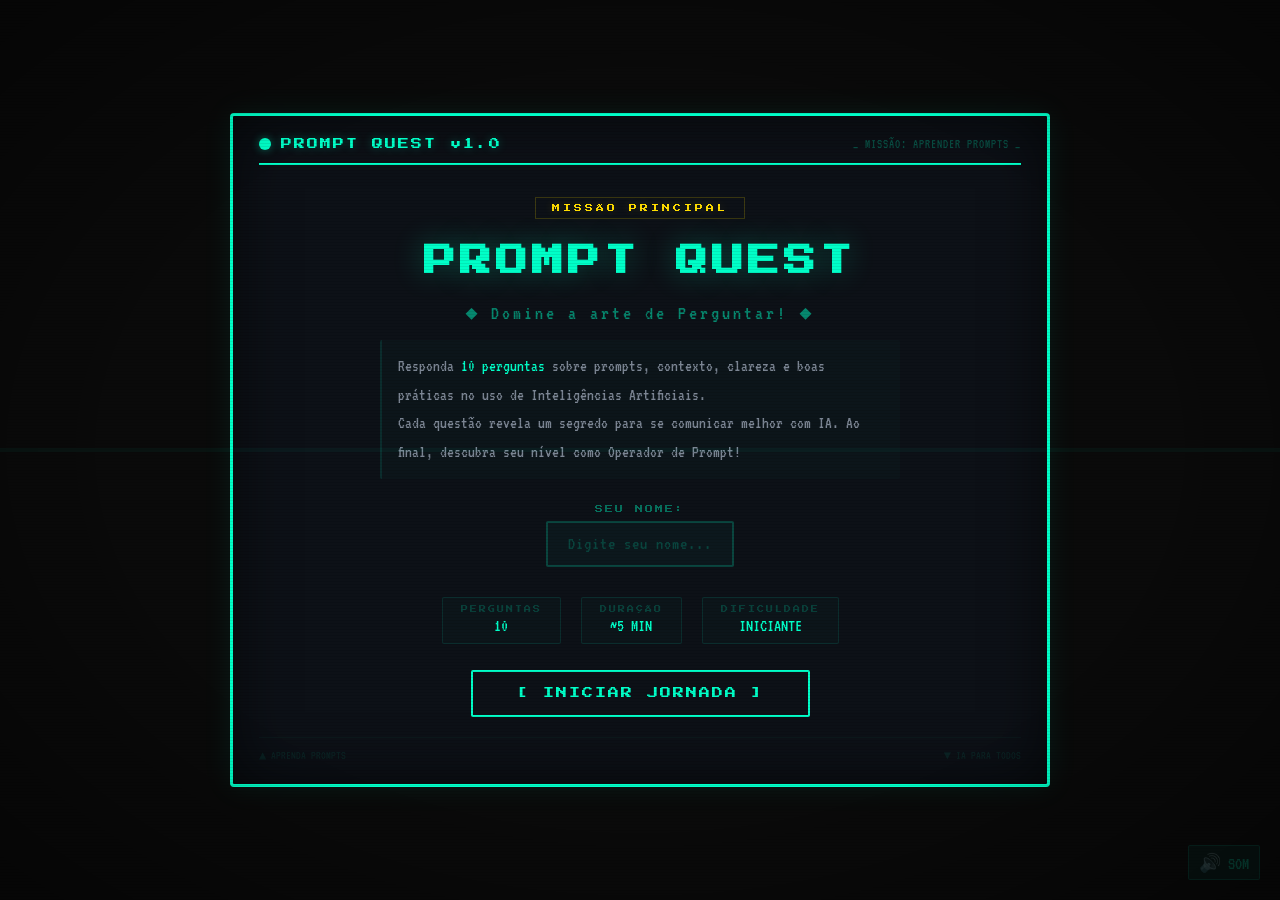
<file: index.html>
<!DOCTYPE html>
<html lang="pt-BR">
<head>
  <meta charset="UTF-8">
  <meta name="viewport" content="width=device-width, initial-scale=1.0">
  <title>Prompt Quest — Domine a arte de perguntar</title>
  <link rel="stylesheet" href="style.css">
</head>
<body class="crt">

<div class="scanline"></div>

<button class="sound-toggle" id="sound-btn">🔊 SOM</button>

<div id="app">

  <!-- ========== SCREEN 1: LANDING / MISSION BRIEFING ========== -->
  <section class="screen active" id="screen-landing">
    <div class="terminal-header">
      <span class="terminal-dot"></span>
      <span class="terminal-title">PROMPT QUEST v1.0</span>
      <span class="terminal-sub">_ MISSÃO: APRENDER PROMPTS _</span>
    </div>

    <div class="landing-content">
      <div class="mission-badge">MISSÃO PRINCIPAL</div>

      <h1 class="landing-title glitch" data-text="PROMPT QUEST">PROMPT QUEST</h1>

      <p class="landing-subtitle">◆ Domine a arte de Perguntar! ◆</p>

      <div class="landing-description">
        <p>Responda <strong>10 perguntas</strong> sobre prompts, contexto, clareza e boas práticas no uso de Inteligências Artificiais.</p>
        <p>Cada questão revela um segredo para se comunicar melhor com IA. Ao final, descubra seu nível como Operador de Prompt!</p>
      </div>

      <div class="name-input-wrap">
        <label class="name-label" for="player-name">SEU NOME:</label>
        <input type="text" id="player-name" class="name-input" placeholder="Digite seu nome..." maxlength="30">
      </div>

      <div class="mission-params">
        <div class="param">
          <span class="param-label">PERGUNTAS</span>
          <span class="param-value">10</span>
        </div>
        <div class="param">
          <span class="param-label">DURAÇÃO</span>
          <span class="param-value">~5 MIN</span>
        </div>
        <div class="param">
          <span class="param-label">DIFICULDADE</span>
          <span class="param-value">INICIANTE</span>
        </div>
      </div>

      <button class="btn-primary" id="btn-start">[ INICIAR JORNADA ]</button>
    </div>

    <div class="footer">
      <span>▲ APRENDA PROMPTS</span>
      <span>▼ IA PARA TODOS</span>
    </div>
  </section>

  <!-- ========== SCREEN 2: GAME ========== -->
  <section class="screen" id="screen-game">
    <div class="terminal-header">
      <span class="terminal-dot"></span>
      <span class="terminal-title">PROMPT QUEST v1.0</span>
      <span class="terminal-sub">_ MISSÃO EM CURSO _</span>
    </div>

    <div class="game-content">
      <div class="progress-wrap">
        <div class="progress-bar">
          <div class="progress-fill" id="progress-fill" style="width:0%"></div>
        </div>
        <span class="progress-text" id="progress-text">0/10</span>
      </div>

      <div class="score-display">
        PONTOS: <span class="num" id="score-display">0</span>
      </div>

      <div class="question-area" id="question-area">
        <div class="question-number" id="question-number">PERGUNTA #1</div>
        <div class="question-text" id="question-text"></div>
        <div class="options" id="options"></div>
        <div class="feedback" id="feedback"></div>
        <div class="next-btn-wrap" id="next-btn-wrap"></div>
      </div>
    </div>

    <div class="footer">
      <span>▲ 10 PERGUNTAS</span>
      <span>▼ APRENDA PROMPTS</span>
    </div>
  </section>

  <!-- ========== SCREEN 3: RESULT ========== -->
  <section class="screen" id="screen-result">
    <div class="terminal-header">
      <span class="terminal-dot"></span>
      <span class="terminal-title">PROMPT QUEST v1.0</span>
      <span class="terminal-sub">_ MISSÃO CONCLUÍDA _</span>
    </div>

    <div class="result-content">
      <div class="result-player" id="result-player"></div>
      <div class="result-title" id="result-title">PARABÉNS!</div>
      <div class="result-score" id="result-score">0/10</div>
      <div class="result-msg" id="result-msg"></div>
      <div class="result-detail" id="result-detail">◆ 10 perguntas sobre prompts ◆</div>

      <div class="result-stats">
        <div class="stat">
          <span class="stat-label">ACERTOS</span>
          <span class="stat-value" id="stat-correct">0</span>
        </div>
        <div class="stat">
          <span class="stat-label">ERROS</span>
          <span class="stat-value" id="stat-wrong">0</span>
        </div>
        <div class="stat">
          <span class="stat-label">APROVEITAMENTO</span>
          <span class="stat-value" id="stat-pct">0%</span>
        </div>
      </div>

      <button class="btn-primary" id="btn-restart">[ JOGAR NOVAMENTE ]</button>
      <button class="btn-secondary" id="btn-back">[ VOLTAR AO INÍCIO ]</button>
    </div>

    <div class="footer">
      <span>▲ MISSÃO CONCLUÍDA</span>
      <span>▼ OBRIGADO POR JOGAR</span>
    </div>
  </section>

</div>

<!-- ========== SCREEN SECRET: HISTORY (Ctrl+Shift+H) ========== -->
<section class="screen" id="screen-history">
  <div class="terminal-header">
    <span class="terminal-dot"></span>
    <span class="terminal-title">PROMPT QUEST v1.0</span>
    <span class="terminal-sub">_ PAINEL SECRETO _</span>
  </div>

  <div class="history-content">
    <div class="history-header">
      <div class="history-secret-badge">ACESSO RESTRITO</div>
      <h2 class="history-main-title">HISTÓRICO DE RESULTADOS</h2>
      <p class="history-subtitle">Todos os jogos registrados neste dispositivo</p>
      <div class="sync-status-wrap">
        <span class="sync-label">STATUS:</span>
        <span class="sync-status" id="history-sync-status">LOCAL APENAS</span>
      </div>
    </div>

    <div class="history-stats-bar">
      <div class="history-stat">
        <span class="history-stat-label">TOTAL DE JOGOS</span>
        <span class="history-stat-value" id="history-total-games">0</span>
      </div>
      <div class="history-stat">
        <span class="history-stat-label">MELHOR PONTUAÇÃO</span>
        <span class="history-stat-value" id="history-best-score">0/10</span>
      </div>
      <div class="history-stat">
        <span class="history-stat-label">MÉDIA GERAL</span>
        <span class="history-stat-value" id="history-avg-score">0%</span>
      </div>
    </div>

    <div class="history-table-wrap">
      <table class="history-table">
        <thead>
          <tr>
            <th>#</th>
            <th>JOGADOR</th>
            <th>ACERTOS</th>
            <th>DATA</th>
          </tr>
        </thead>
        <tbody id="history-table-body">
        </tbody>
      </table>
    </div>

    <div class="cloud-config-section">
      <div class="cloud-config-title">CONFIGURAÇÃO DA NUVEM</div>
      <div class="cloud-config-fields">
        <div class="cloud-field">
          <label class="cloud-label">API KEY:</label>
          <input type="password" id="cloud-api-key" class="cloud-input" placeholder="Cole sua API key aqui...">
        </div>
        <div class="cloud-field">
          <label class="cloud-label">BIN ID:</label>
          <input type="text" id="cloud-bin-id" class="cloud-input" placeholder="Cole o ID do bin aqui...">
        </div>
      </div>
      <div class="cloud-config-actions">
        <button class="btn-save-config" id="btn-save-config">[ SALVAR CONFIGURAÇÃO ]</button>
        <button class="btn-test-sync" id="btn-test-sync">[ TESTAR SINCRONIZAÇÃO ]</button>
      </div>
      <div class="cloud-config-help">
        <p>Para sincronizar entre máquinas:</p>
        <ol>
          <li>Crie uma conta gratuita em <strong>jsonbin.io</strong></li>
          <li>Crie um novo "bin" e copie o ID</li>
          <li>Copie sua API key nas configurações da conta</li>
          <li>Cole os dados acima e salve</li>
        </ol>
      </div>
    </div>

    <div class="history-actions">
      <button class="btn-danger" id="btn-clear-history">[ APAGAR HISTÓRICO ]</button>
      <button class="btn-secondary" id="btn-close-history">[ FECHAR ] </button>
    </div>
  </div>
</section>

<script src="script.js"></script>
</body>
</html>
</file>
<file: style.css>
/* ============================================================
   PROMPT QUEST — STYLE
   Futuristic terminal / mission-interface aesthetic
   ============================================================ */

@import url('https://fonts.googleapis.com/css2?family=Press+Start+2P&family=VT323&display=swap');

/* ---------- RESET ---------- */
*, *::before, *::after {
  margin: 0;
  padding: 0;
  box-sizing: border-box;
}

/* ---------- BASE ---------- */
html, body {
  height: 100%;
  overflow: hidden;
}

body {
  background: #0a0a0a;
  display: flex;
  align-items: center;
  justify-content: center;
  font-family: 'VT323', monospace;
  color: #c0c8d4;
}

/* ---------- CRT OVERLAY ---------- */
.crt::before {
  content: '';
  position: fixed;
  inset: 0;
  background: repeating-linear-gradient(
    0deg,
    rgba(0,0,0,0.08) 0px,
    rgba(0,0,0,0.08) 1px,
    transparent 1px,
    transparent 3px
  );
  pointer-events: none;
  z-index: 999;
}

.crt::after {
  content: '';
  position: fixed;
  inset: 0;
  background: radial-gradient(ellipse at center, transparent 60%, rgba(0,0,0,0.4) 100%);
  pointer-events: none;
  z-index: 999;
}

/* ---------- SCANLINE ---------- */
@keyframes scan {
  0% { top: -100%; }
  100% { top: 100%; }
}

.scanline {
  position: fixed;
  left: 0;
  width: 100%;
  height: 4px;
  background: rgba(0, 255, 200, 0.04);
  z-index: 1000;
  pointer-events: none;
  animation: scan 4s linear infinite;
}

/* ---------- APP CONTAINER ---------- */
#app {
  position: relative;
  z-index: 1;
  width: 820px;
  max-width: 96vw;
  max-height: 96vh;
  background: #0d1117;
  border: 3px solid #00ffc8;
  border-radius: 4px;
  padding: 22px 26px;
  box-shadow:
    0 0 30px rgba(0,255,200,0.08),
    inset 0 0 60px rgba(0,0,0,0.6);
  display: flex;
  flex-direction: column;
}

/* ---------- TERMINAL HEADER ---------- */
.terminal-header {
  display: flex;
  align-items: center;
  gap: 10px;
  padding-bottom: 12px;
  border-bottom: 2px solid #00ffc8;
  margin-bottom: 12px;
  flex-shrink: 0;
}

.terminal-dot {
  width: 12px; height: 12px;
  border-radius: 50%;
  background: #00ffc8;
  box-shadow: 0 0 8px rgba(0,255,200,0.4);
  animation: blink 1s step-end infinite;
  flex-shrink: 0;
}

@keyframes blink {
  50% { opacity: 0.3; }
}

.terminal-title {
  font-family: 'Press Start 2P', monospace;
  font-size: 11px;
  color: #00ffc8;
  letter-spacing: 2px;
  text-shadow: 0 0 10px rgba(0,255,200,0.3);
}

.terminal-sub {
  font-size: 13px;
  color: rgba(0,255,200,0.25);
  margin-left: auto;
  letter-spacing: 1px;
}

/* ---------- SCREEN SYSTEM ---------- */
.screen {
  display: none;
  flex-direction: column;
  flex: 1;
  min-height: 400px;
  animation: screenIn 0.5s ease;
}

.screen.active {
  display: flex;
}

@keyframes screenIn {
  from { opacity: 0; transform: translateY(12px); }
  to   { opacity: 1; transform: translateY(0); }
}

/* ---------- LANDING / MISSION BRIEFING ---------- */
.landing-content {
  flex: 1;
  display: flex;
  flex-direction: column;
  align-items: center;
  justify-content: center;
  gap: 16px;
  padding: 20px 10px;
  text-align: center;
}

.mission-badge {
  font-family: 'Press Start 2P', monospace;
  font-size: 8px;
  letter-spacing: 3px;
  color: #ffdd00;
  border: 1px solid rgba(255,221,0,0.2);
  padding: 6px 16px;
  text-shadow: 0 0 10px rgba(255,221,0,0.2);
  margin-bottom: 4px;
}

.landing-title {
  font-family: 'Press Start 2P', monospace;
  font-size: 32px;
  color: #00ffc8;
  text-shadow: 0 0 30px rgba(0,255,200,0.3);
  line-height: 1.4;
  letter-spacing: 4px;
}

/* Glitch effect */
.glitch {
  position: relative;
}
.glitch::before,
.glitch::after {
  content: attr(data-text);
  position: absolute;
  top: 0; left: 0;
  width: 100%; height: 100%;
  opacity: 0;
}
.glitch::before {
  color: #ff0080;
  animation: glitch1 3s infinite;
  clip-path: inset(20% 0 60% 0);
}
.glitch::after {
  color: #00ffff;
  animation: glitch2 3s infinite;
  clip-path: inset(60% 0 10% 0);
}
@keyframes glitch1 {
  0%, 90%, 100% { opacity: 0; transform: none; }
  92% { opacity: 0.6; transform: translate(-2px, 1px); }
  94% { opacity: 0; transform: none; }
  96% { opacity: 0.3; transform: translate(1px, -1px); }
}
@keyframes glitch2 {
  0%, 85%, 100% { opacity: 0; transform: none; }
  87% { opacity: 0.5; transform: translate(2px, -1px); }
  89% { opacity: 0; transform: none; }
  91% { opacity: 0.3; transform: translate(-1px, 1px); }
}

.landing-subtitle {
  font-size: 20px;
  color: rgba(0,255,200,0.5);
  letter-spacing: 3px;
}

.landing-description {
  max-width: 520px;
  font-size: 17px;
  color: rgba(200,210,230,0.6);
  line-height: 1.7;
  padding: 12px 16px;
  background: rgba(0,255,200,0.02);
  border-left: 2px solid rgba(0,255,200,0.1);
  border-radius: 2px;
  text-align: left;
}

.landing-description strong {
  color: #00ffc8;
  font-weight: normal;
}

/* Mission params */
.mission-params {
  display: flex;
  gap: 20px;
  flex-wrap: wrap;
  justify-content: center;
  margin: 4px 0;
}

.param {
  display: flex;
  flex-direction: column;
  align-items: center;
  gap: 4px;
  padding: 8px 18px;
  border: 1px solid rgba(0,255,200,0.1);
  border-radius: 2px;
  background: rgba(0,255,200,0.02);
}

.param-label {
  font-family: 'Press Start 2P', monospace;
  font-size: 7px;
  color: rgba(0,255,200,0.2);
  letter-spacing: 2px;
}

.param-value {
  font-size: 18px;
  color: #00ffc8;
}

/* ---------- BUTTONS ---------- */
.btn-primary {
  font-family: 'Press Start 2P', monospace;
  font-size: 11px;
  padding: 16px 44px;
  background: transparent;
  border: 2px solid #00ffc8;
  color: #00ffc8;
  cursor: pointer;
  border-radius: 2px;
  transition: all 0.2s;
  letter-spacing: 2px;
  margin-top: 6px;
}

.btn-primary:hover {
  background: rgba(0,255,200,0.1);
  box-shadow: 0 0 30px rgba(0,255,200,0.15);
  transform: scale(1.02);
}

.btn-primary:active {
  transform: scale(0.98);
}

.btn-secondary {
  font-family: 'Press Start 2P', monospace;
  font-size: 8px;
  padding: 12px 28px;
  background: transparent;
  border: 1px solid rgba(0,255,200,0.15);
  color: rgba(0,255,200,0.3);
  cursor: pointer;
  border-radius: 2px;
  transition: all 0.2s;
  letter-spacing: 1px;
}

.btn-secondary:hover {
  border-color: rgba(0,255,200,0.3);
  color: rgba(0,255,200,0.5);
  background: rgba(0,255,200,0.04);
}

/* ---------- GAME INTERFACE ---------- */
.game-content {
  flex: 1;
  display: flex;
  flex-direction: column;
  gap: 10px;
  padding: 4px 0;
}

/* Progress bar */
.progress-wrap {
  display: flex;
  align-items: center;
  gap: 12px;
  padding: 4px 0;
}

.progress-bar {
  flex: 1;
  height: 14px;
  background: rgba(0,255,200,0.06);
  border: 1px solid rgba(0,255,200,0.15);
  border-radius: 2px;
  overflow: hidden;
  position: relative;
}

.progress-fill {
  height: 100%;
  background: linear-gradient(90deg, #00ffc8, #00ff88);
  border-radius: 2px;
  transition: width 0.5s ease;
  box-shadow: 0 0 10px rgba(0,255,200,0.2);
}

.progress-text {
  font-size: 16px;
  color: rgba(0,255,200,0.5);
  min-width: 80px;
  text-align: right;
  letter-spacing: 1px;
  flex-shrink: 0;
}

/* Score */
.score-display {
  font-size: 16px;
  color: #00ffc8;
  text-align: center;
  letter-spacing: 2px;
}

.score-display .num {
  font-size: 22px;
  color: #ffdd00;
  text-shadow: 0 0 10px rgba(255,221,0,0.3);
}

/* Question area */
.question-area {
  flex: 1;
  display: flex;
  flex-direction: column;
  padding: 6px 0;
}

.question-number {
  font-size: 14px;
  color: rgba(0,255,200,0.25);
  margin-bottom: 4px;
  letter-spacing: 1px;
}

.question-text {
  font-size: 20px;
  color: #e0e8ff;
  line-height: 1.5;
  margin-bottom: 18px;
  padding: 12px 14px;
  background: rgba(0,255,200,0.02);
  border-left: 3px solid rgba(0,255,200,0.15);
  border-radius: 2px;
}

/* Options */
.options {
  display: flex;
  flex-direction: column;
  gap: 8px;
}

.option {
  display: flex;
  align-items: center;
  gap: 14px;
  padding: 12px 16px;
  background: rgba(0,255,200,0.02);
  border: 1px solid rgba(0,255,200,0.08);
  border-radius: 2px;
  cursor: pointer;
  transition: all 0.15s ease;
  font-size: 17px;
  color: #c0c8d4;
}

.option:hover:not(.disabled) {
  background: rgba(0,255,200,0.06);
  border-color: rgba(0,255,200,0.2);
  transform: translateX(4px);
}

.option .marker {
  width: 24px; height: 24px;
  border: 2px solid rgba(0,255,200,0.15);
  border-radius: 2px;
  display: flex;
  align-items: center;
  justify-content: center;
  font-family: 'Press Start 2P', monospace;
  font-size: 9px;
  color: rgba(0,255,200,0.15);
  flex-shrink: 0;
}

.option.selected .marker {
  border-color: #00ffc8;
  color: #00ffc8;
  background: rgba(0,255,200,0.08);
}

.option.correct {
  border-color: #00ff80 !important;
  background: rgba(0,255,128,0.05) !important;
}

.option.correct .marker {
  border-color: #00ff80 !important;
  color: #00ff80 !important;
  background: rgba(0,255,128,0.1) !important;
}

.option.wrong {
  border-color: #ff4060 !important;
  background: rgba(255,64,96,0.05) !important;
}

.option.wrong .marker {
  border-color: #ff4060 !important;
  color: #ff4060 !important;
  background: rgba(255,64,96,0.1) !important;
}

.option.disabled {
  cursor: default;
  opacity: 0.6;
}

/* Feedback */
.feedback {
  margin-top: 14px;
  padding: 14px 16px;
  border-radius: 2px;
  font-size: 17px;
  line-height: 1.5;
  animation: fadeIn 0.3s ease;
}

@keyframes fadeIn {
  from { opacity: 0; transform: translateY(6px); }
  to   { opacity: 1; transform: translateY(0); }
}

.feedback.correct {
  background: rgba(0,255,128,0.04);
  border: 1px solid rgba(0,255,128,0.12);
  color: #80ffb0;
}

.feedback.wrong {
  background: rgba(255,64,96,0.04);
  border: 1px solid rgba(255,64,96,0.12);
  color: #ff8090;
}

.feedback .fb-label {
  font-family: 'Press Start 2P', monospace;
  font-size: 9px;
  letter-spacing: 1px;
  margin-bottom: 4px;
}

.feedback .fb-tip {
  color: rgba(255,255,255,0.3);
  font-size: 15px;
  margin-top: 4px;
}

/* Next button */
.next-btn-wrap {
  margin-top: 14px;
  text-align: center;
}

.next-btn {
  font-family: 'Press Start 2P', monospace;
  font-size: 10px;
  padding: 12px 32px;
  background: transparent;
  border: 2px solid #00ffc8;
  color: #00ffc8;
  cursor: pointer;
  border-radius: 2px;
  letter-spacing: 1px;
  transition: all 0.2s;
}

.next-btn:hover {
  background: rgba(0,255,200,0.08);
  box-shadow: 0 0 20px rgba(0,255,200,0.1);
}

/* ---------- RESULT SCREEN ---------- */
.result-content {
  flex: 1;
  display: flex;
  flex-direction: column;
  align-items: center;
  justify-content: center;
  gap: 12px;
  text-align: center;
  padding: 20px 10px;
}

.result-title {
  font-family: 'Press Start 2P', monospace;
  font-size: 24px;
  letter-spacing: 3px;
  margin-bottom: 2px;
}

.result-title.grade-0 { color: #ff4060; text-shadow: 0 0 30px rgba(255,64,96,0.3); }
.result-title.grade-1 { color: #ff8040; text-shadow: 0 0 30px rgba(255,128,64,0.3); }
.result-title.grade-2 { color: #ffdd00; text-shadow: 0 0 30px rgba(255,221,0,0.3); }
.result-title.grade-3 { color: #00ffc8; text-shadow: 0 0 30px rgba(0,255,200,0.3); }

.result-score {
  font-size: 56px;
  color: #ffdd00;
  text-shadow: 0 0 20px rgba(255,221,0,0.2);
  font-family: 'Press Start 2P', monospace;
  line-height: 1.2;
}

.result-msg {
  font-size: 20px;
  color: rgba(0,255,200,0.5);
  max-width: 440px;
  line-height: 1.5;
  margin: 4px 0;
}

.result-detail {
  font-size: 14px;
  color: rgba(255,255,255,0.15);
}

/* Stats */
.result-stats {
  display: flex;
  gap: 16px;
  flex-wrap: wrap;
  justify-content: center;
  margin: 8px 0;
}

.stat {
  display: flex;
  flex-direction: column;
  align-items: center;
  gap: 2px;
  padding: 8px 20px;
  border: 1px solid rgba(0,255,200,0.08);
  border-radius: 2px;
  background: rgba(0,255,200,0.02);
  min-width: 110px;
}

.stat-label {
  font-family: 'Press Start 2P', monospace;
  font-size: 7px;
  color: rgba(0,255,200,0.2);
  letter-spacing: 2px;
}

.stat-value {
  font-size: 22px;
  color: #00ffc8;
}

/* ---------- FOOTER ---------- */
.footer {
  padding-top: 10px;
  border-top: 1px solid rgba(0,255,200,0.04);
  display: flex;
  justify-content: space-between;
  font-size: 12px;
  color: rgba(0,255,200,0.08);
  flex-shrink: 0;
}

/* ---------- NAME INPUT ---------- */
.name-input-wrap {
  display: flex;
  flex-direction: column;
  align-items: center;
  gap: 8px;
  margin: 10px 0;
}

.name-label {
  font-family: 'Press Start 2P', monospace;
  font-size: 8px;
  color: rgba(0,255,200,0.4);
  letter-spacing: 2px;
}

.name-input {
  width: 100%;
  max-width: 300px;
  padding: 12px 16px;
  background: rgba(0,255,200,0.03);
  border: 2px solid rgba(0,255,200,0.2);
  border-radius: 2px;
  color: #00ffc8;
  font-family: 'VT323', monospace;
  font-size: 18px;
  text-align: center;
  letter-spacing: 1px;
  transition: all 0.2s;
}

.name-input::placeholder {
  color: rgba(0,255,200,0.2);
}

.name-input:focus {
  outline: none;
  border-color: #00ffc8;
  box-shadow: 0 0 20px rgba(0,255,200,0.15);
  background: rgba(0,255,200,0.05);
}

/* ---------- RESULT PLAYER ---------- */
.result-player {
  font-family: 'Press Start 2P', monospace;
  font-size: 10px;
  color: #ffdd00;
  letter-spacing: 2px;
  padding: 8px 16px;
  border: 1px solid rgba(255,221,0,0.2);
  border-radius: 2px;
  background: rgba(255,221,0,0.03);
  margin-bottom: 8px;
}

/* ---------- SECRET HISTORY SCREEN ---------- */
#screen-history {
  display: none;
}

#screen-history.active {
  display: flex;
}

.history-content {
  flex: 1;
  display: flex;
  flex-direction: column;
  gap: 16px;
  padding: 10px 0;
}

.history-header {
  text-align: center;
}

.history-secret-badge {
  font-family: 'Press Start 2P', monospace;
  font-size: 8px;
  letter-spacing: 3px;
  color: #ff4060;
  border: 1px solid rgba(255,64,96,0.3);
  padding: 6px 14px;
  display: inline-block;
  margin-bottom: 12px;
  text-shadow: 0 0 10px rgba(255,64,96,0.3);
  animation: pulse 2s ease-in-out infinite;
}

@keyframes pulse {
  0%, 100% { opacity: 1; }
  50% { opacity: 0.6; }
}

.history-main-title {
  font-family: 'Press Start 2P', monospace;
  font-size: 14px;
  color: #00ffc8;
  letter-spacing: 2px;
  margin-bottom: 8px;
}

.history-subtitle {
  font-size: 16px;
  color: rgba(0,255,200,0.3);
}

.history-stats-bar {
  display: flex;
  gap: 12px;
  justify-content: center;
  flex-wrap: wrap;
}

.history-stat {
  display: flex;
  flex-direction: column;
  align-items: center;
  gap: 4px;
  padding: 10px 20px;
  border: 1px solid rgba(0,255,200,0.1);
  border-radius: 2px;
  background: rgba(0,255,200,0.02);
  min-width: 120px;
}

.history-stat-label {
  font-family: 'Press Start 2P', monospace;
  font-size: 6px;
  color: rgba(0,255,200,0.25);
  letter-spacing: 1px;
}

.history-stat-value {
  font-size: 20px;
  color: #ffdd00;
}

.history-table-wrap {
  flex: 1;
  overflow-y: auto;
  border: 1px solid rgba(0,255,200,0.08);
  border-radius: 2px;
  background: rgba(0,0,0,0.2);
}

.history-table {
  width: 100%;
  border-collapse: collapse;
  font-size: 15px;
}

.history-table th {
  font-family: 'Press Start 2P', monospace;
  font-size: 8px;
  color: rgba(0,255,200,0.4);
  letter-spacing: 1px;
  padding: 12px 10px;
  text-align: left;
  border-bottom: 1px solid rgba(0,255,200,0.1);
  background: rgba(0,255,200,0.02);
  position: sticky;
  top: 0;
}

.history-table td {
  padding: 10px;
  border-bottom: 1px solid rgba(0,255,200,0.03);
  color: #c0c8d4;
}

.history-table tr:hover td {
  background: rgba(0,255,200,0.03);
}

.history-table .rank-cell {
  font-family: 'Press Start 2P', monospace;
  font-size: 8px;
  color: rgba(0,255,200,0.3);
}

.history-table .score-cell {
  font-family: 'Press Start 2P', monospace;
  font-size: 9px;
  color: #00ffc8;
}

.history-table .date-cell {
  font-size: 13px;
  color: rgba(0,255,200,0.25);
}

.history-table .empty-row td {
  text-align: center;
  color: rgba(0,255,200,0.2);
  padding: 30px;
  font-style: italic;
}

/* ---------- SYNC STATUS ---------- */
.sync-status-wrap {
  display: flex;
  align-items: center;
  justify-content: center;
  gap: 8px;
  margin-top: 10px;
}

.sync-label {
  font-family: 'Press Start 2P', monospace;
  font-size: 7px;
  color: rgba(0,255,200,0.3);
  letter-spacing: 1px;
}

.sync-status {
  font-family: 'Press Start 2P', monospace;
  font-size: 8px;
  padding: 4px 10px;
  border-radius: 2px;
  letter-spacing: 1px;
}

.sync-ok {
  color: #00ff80;
  border: 1px solid rgba(0,255,128,0.3);
  background: rgba(0,255,128,0.05);
}

.sync-off {
  color: rgba(255,221,0,0.6);
  border: 1px solid rgba(255,221,0,0.2);
  background: rgba(255,221,0,0.03);
}

/* ---------- CLOUD CONFIG SECTION ---------- */
.cloud-config-section {
  padding: 14px;
  border: 1px dashed rgba(0,255,200,0.15);
  border-radius: 2px;
  background: rgba(0,255,200,0.01);
}

.cloud-config-title {
  font-family: 'Press Start 2P', monospace;
  font-size: 8px;
  color: rgba(0,255,200,0.35);
  letter-spacing: 2px;
  margin-bottom: 12px;
  text-align: center;
}

.cloud-config-fields {
  display: flex;
  flex-direction: column;
  gap: 10px;
  margin-bottom: 12px;
}

.cloud-field {
  display: flex;
  flex-direction: column;
  gap: 4px;
}

.cloud-label {
  font-family: 'Press Start 2P', monospace;
  font-size: 7px;
  color: rgba(0,255,200,0.3);
  letter-spacing: 1px;
}

.cloud-input {
  width: 100%;
  padding: 10px 12px;
  background: rgba(0,0,0,0.3);
  border: 1px solid rgba(0,255,200,0.15);
  border-radius: 2px;
  color: #00ffc8;
  font-family: 'VT323', monospace;
  font-size: 14px;
  letter-spacing: 1px;
}

.cloud-input::placeholder {
  color: rgba(0,255,200,0.15);
}

.cloud-input:focus {
  outline: none;
  border-color: #00ffc8;
  background: rgba(0,255,200,0.03);
}

.cloud-config-actions {
  display: flex;
  gap: 10px;
  justify-content: center;
  margin-bottom: 12px;
}

.btn-save-config, .btn-test-sync {
  font-family: 'Press Start 2P', monospace;
  font-size: 7px;
  padding: 10px 16px;
  background: transparent;
  border: 1px solid rgba(0,255,200,0.2);
  color: rgba(0,255,200,0.5);
  cursor: pointer;
  border-radius: 2px;
  transition: all 0.2s;
  letter-spacing: 1px;
}

.btn-save-config:hover {
  border-color: #00ffc8;
  color: #00ffc8;
  background: rgba(0,255,200,0.08);
}

.btn-test-sync:hover {
  border-color: #ffdd00;
  color: #ffdd00;
  background: rgba(255,221,0,0.05);
}

.cloud-config-help {
  font-size: 13px;
  color: rgba(0,255,200,0.2);
  line-height: 1.6;
  padding: 10px;
  background: rgba(0,0,0,0.2);
  border-radius: 2px;
}

.cloud-config-help p {
  margin-bottom: 8px;
}

.cloud-config-help ol {
  margin-left: 18px;
}

.cloud-config-help strong {
  color: #00ffc8;
  font-weight: normal;
}

.history-actions {
  display: flex;
  gap: 12px;
  justify-content: center;
  flex-shrink: 0;
}

.btn-danger {
  font-family: 'Press Start 2P', monospace;
  font-size: 8px;
  padding: 12px 24px;
  background: transparent;
  border: 1px solid rgba(255,64,96,0.3);
  color: rgba(255,64,96,0.5);
  cursor: pointer;
  border-radius: 2px;
  transition: all 0.2s;
  letter-spacing: 1px;
}

.btn-danger:hover {
  border-color: #ff4060;
  color: #ff4060;
  background: rgba(255,64,96,0.08);
  box-shadow: 0 0 20px rgba(255,64,96,0.15);
}

/* ---------- SOUND TOGGLE ---------- */
.sound-toggle {
  position: fixed;
  bottom: 20px;
  right: 20px;
  z-index: 1000;
  background: rgba(0,255,200,0.03);
  border: 1px solid rgba(0,255,200,0.06);
  color: rgba(0,255,200,0.15);
  font-size: 18px;
  padding: 6px 10px;
  cursor: pointer;
  border-radius: 2px;
  font-family: 'VT323', monospace;
  transition: all 0.2s;
}

.sound-toggle:hover {
  background: rgba(0,255,200,0.06);
  border-color: rgba(0,255,200,0.12);
  color: rgba(0,255,200,0.3);
}

/* ---------- RESPONSIVE ---------- */
@media (max-width: 640px) {
  #app { padding: 14px 12px; }
  .terminal-title { font-size: 8px; }
  .terminal-sub { font-size: 11px; }
  .landing-title { font-size: 20px; letter-spacing: 2px; }
  .landing-subtitle { font-size: 16px; }
  .landing-description { font-size: 15px; padding: 10px; }
  .mission-params { gap: 10px; }
  .param { padding: 6px 12px; }
  .question-text { font-size: 16px; padding: 10px; }
  .option { font-size: 14px; padding: 10px 12px; }
  .result-title { font-size: 18px; }
  .result-score { font-size: 40px; }
  .score-display .num { font-size: 18px; }
  .btn-primary { font-size: 9px; padding: 14px 28px; }
}

@media (max-width: 480px) {
  .landing-title { font-size: 16px; }
  .landing-subtitle { font-size: 13px; }
  .mission-badge { font-size: 6px; padding: 4px 10px; }
  .param-value { font-size: 14px; }
}
</file>
